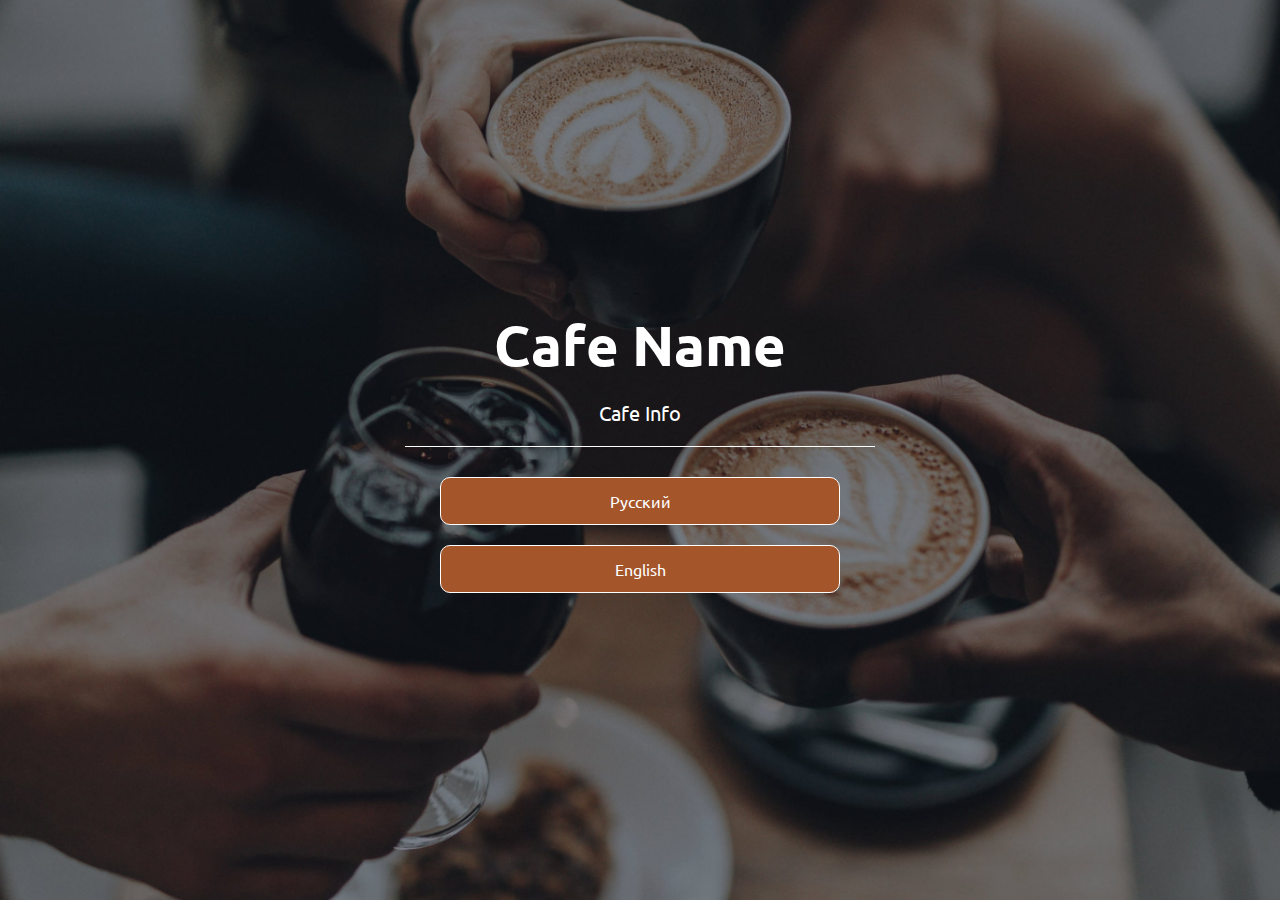
<file: index.html>
<!DOCTYPE html>
<html lang="ru">
<head>
    <meta charset="UTF-8">
    <meta name="viewport" content="width=device-width, initial-scale=1.0">
    <title>cafeName</title>
    <link rel="stylesheet" href="./css/global.css">
    <link rel="stylesheet" href="./css/index.css">

</head>
<body>
    <h1>Cafe Name</h1>
    <p>Cafe Info</p>
    <hr>
    <div class="links">
        <a href="./menu-ru.html">Русский</a>
        <a href="./menu-en.html">English</a>
        
    </div>
</body>
</html>
</file>
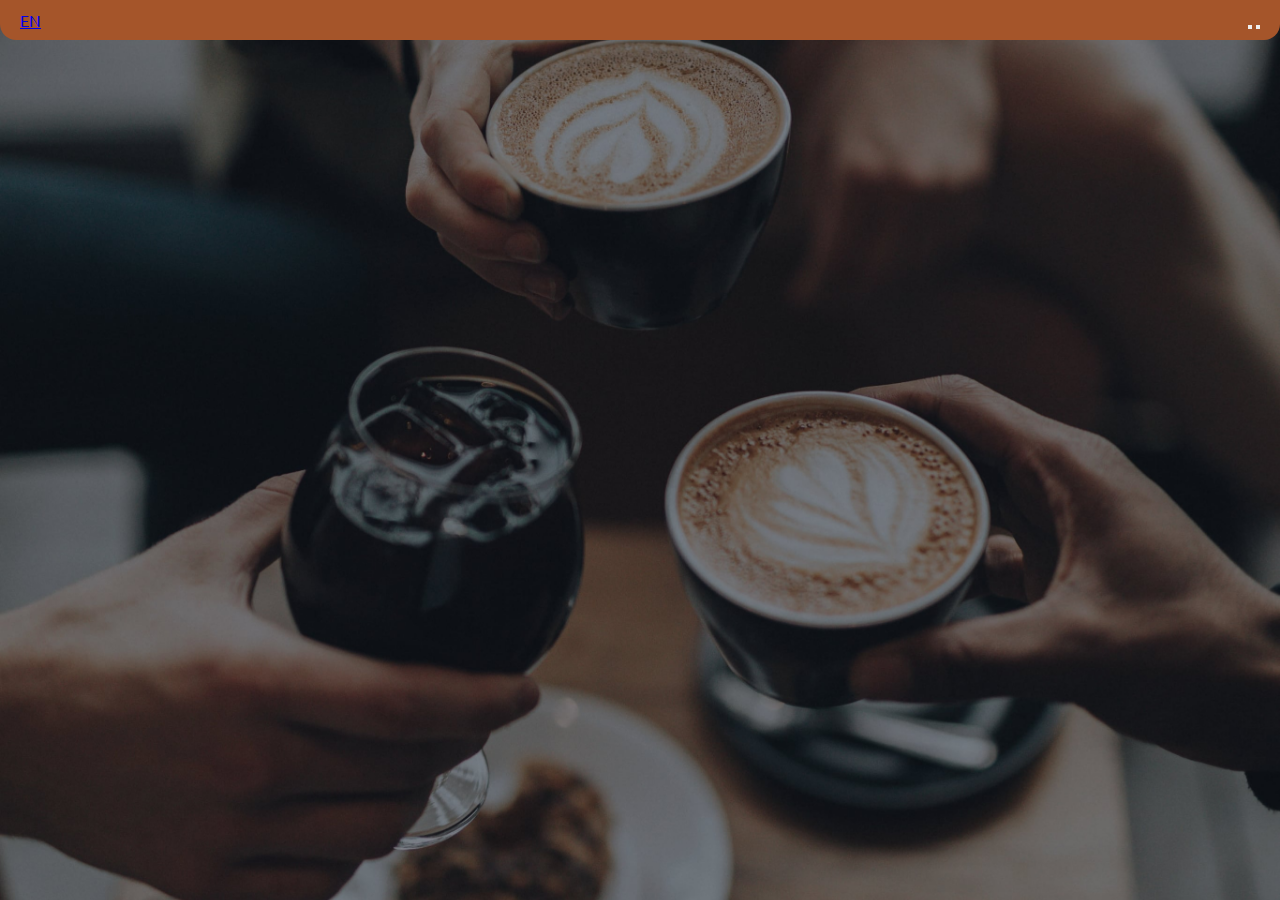
<file: menu-ru.html>
<!DOCTYPE html>
<html lang="ru">
<head>
    <meta charset="UTF-8">
    <meta name="viewport" content="width=device-width, initial-scale=1.0">
    <title>menuRu</title>
    <link rel="stylesheet" href="./css/global.css">
    <link rel="stylesheet" href="./css/menu.css">

</head>

<body>
    <nav>
        <div class="nav__links">
            <a href="./menu-en.html">EN</a>
        </div>
        <div class="nav__buttons">
            <button class="open-basket">
                <i class="fa-solid fa-basket-shopping"></i>
            </button>
            <button class="close-basket">
                <i class="fa-solid fa-circle-arrow-left"></i>
            </button>
        </div>
    </nav>
    
</body>
</html>
</file>
<file: css/global.css>
@import url('https://fonts.googleapis.com/css2?family=Ubuntu:ital,wght@0,300;0,400;0,500;0,700;1,300;1,400;1,500;1,700&display=swap');
*{
    margin: 0;
    padding: 0;
    box-sizing: border-box;
    font-family: "Ubuntu", serif;
}
body {
    background-image: url(../img/bg.jpg);
    background-size: cover;
    background-position: center center;
    min-height: 100vh;
    --color1: white;
    --color2: black;
    --color3: rgb(165, 85, 42);

}
</file>
<file: css/index.css>
body {
    display: flex;
    flex-direction: column;
    justify-content: center;
    align-items: center;
    gap: 20px;
    color: var(--color1);
    padding: 0px 20px;
}
.links {
    display: flex;
    flex-direction: column;
    gap: 20px;
    width: 100%;
    align-items: center;
}
.links a {
    color: var(--color1);
    background-color: var(--color3);
    display: flex;
    height: 48px;
    width: 100%;
    max-width: 400px;
    align-items: center;
    justify-content: center;
    text-decoration: none;
    border-radius: 10px;
    border: 1px solid var(--color1);
}
hr {
    width: 100%;
    height: 1px;
    background-color: var(--color1);
    border: none;
    max-width: 470px;
    margin-bottom: 10px;
}
h1 {
    font-size: 56px;
}
p {
    font-size: 20px;
}
</file>
<file: css/menu.css>
nav {
    background-color: var(--color3);
    padding: 10px 20px;
    border-radius: 0px 0px 16px 16px;
    display: flex  ;
    justify-content: space-between;
    align-items: center;
    position: fixed;
    top: 0;
    left: 0;
    width: 100%;
}
</file>
